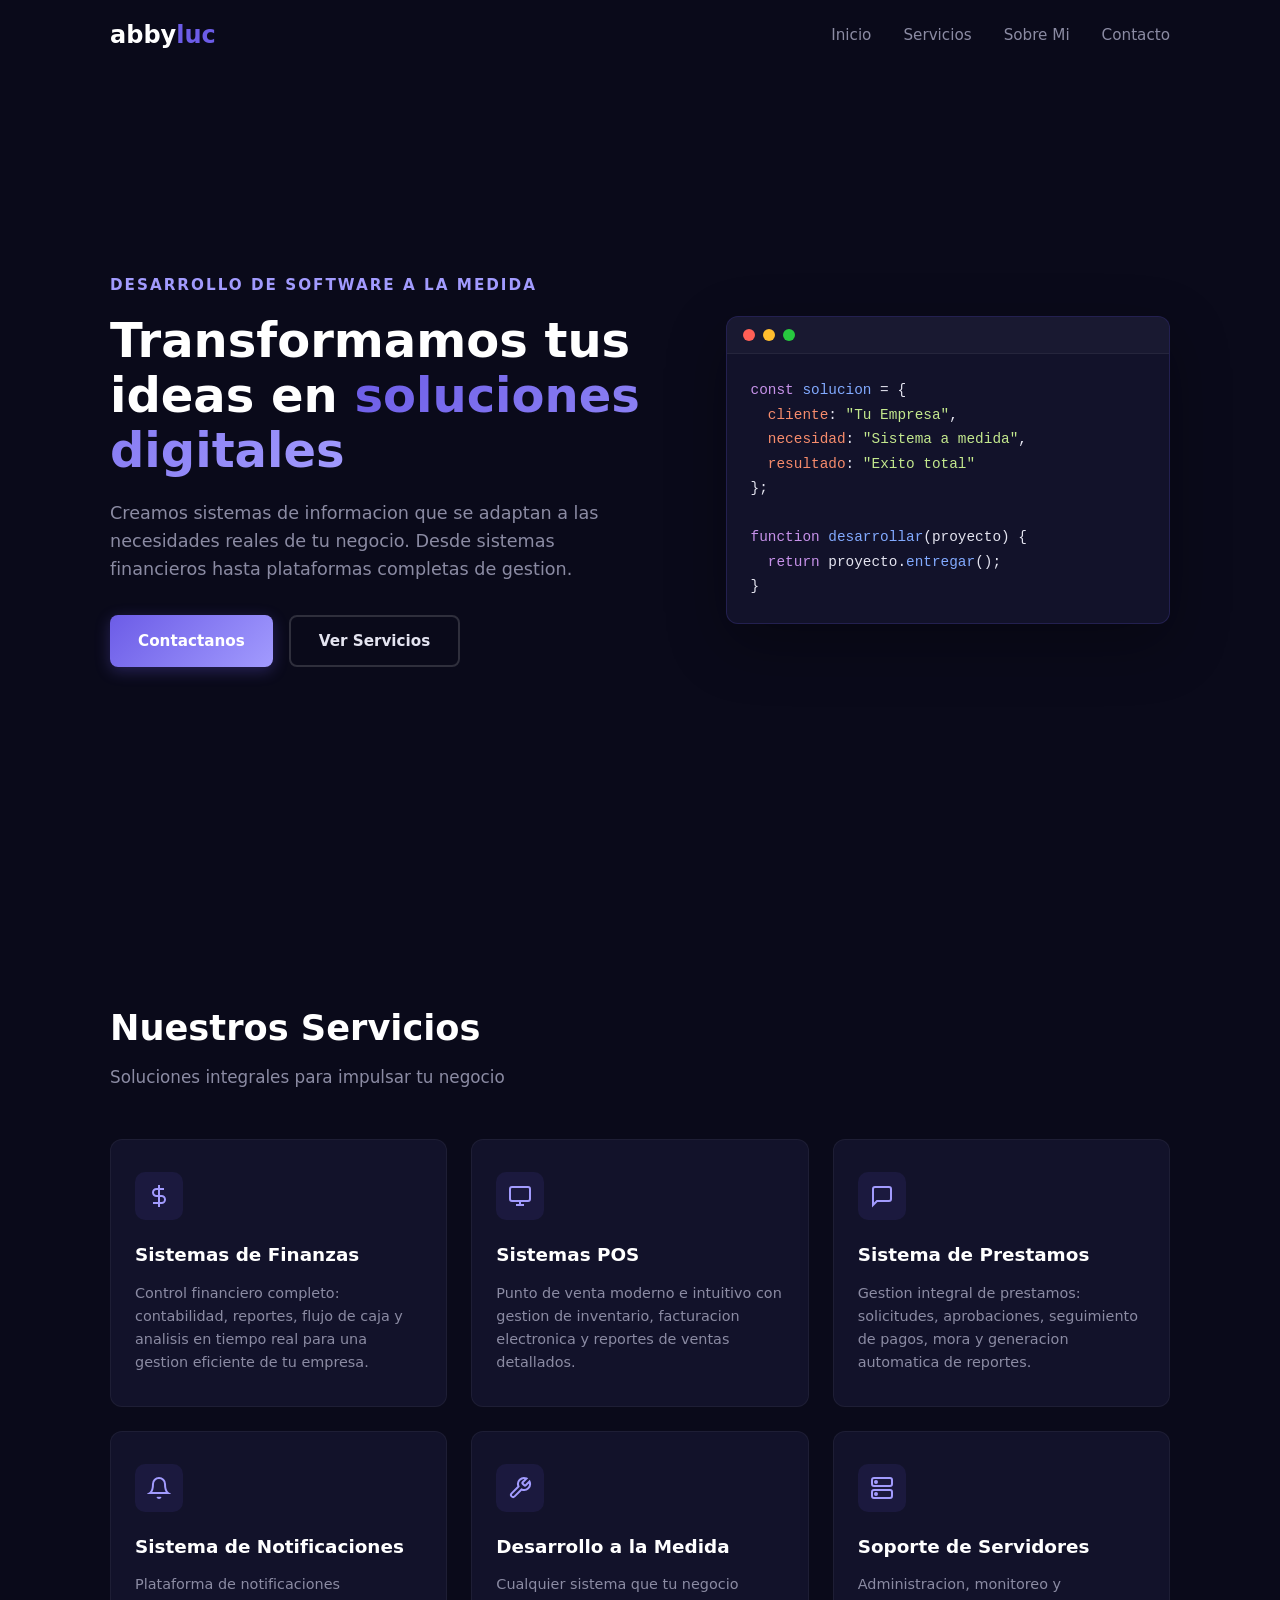
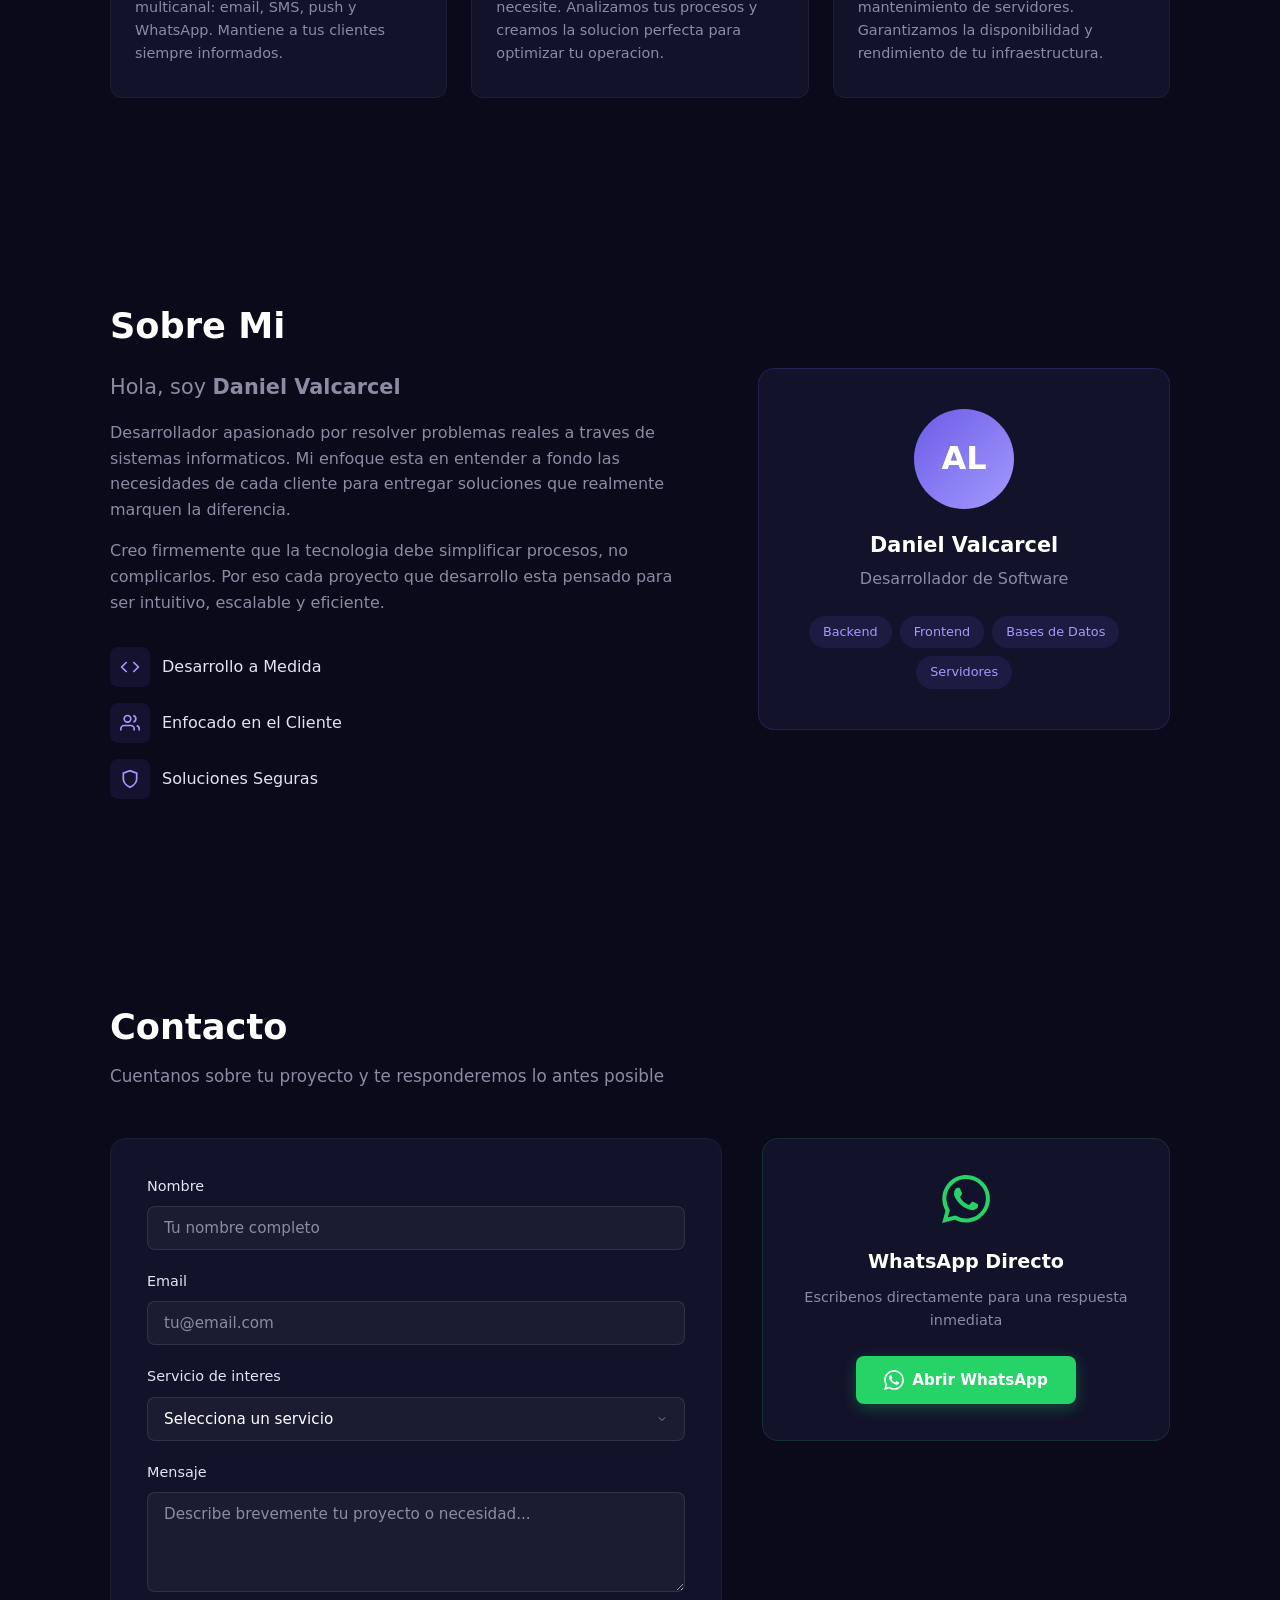
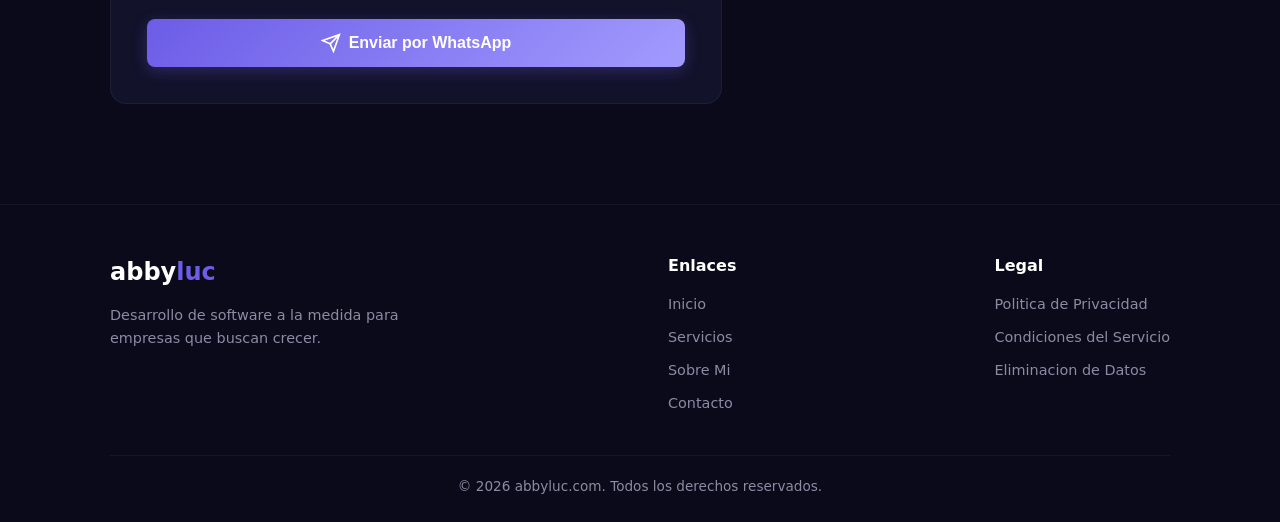
<file: index.html>
<!DOCTYPE html>
<html lang="es">
<head>
    <meta charset="UTF-8">
    <meta name="viewport" content="width=device-width, initial-scale=1.0">
    <title>abbyluc.com | Desarrollo de Software</title>
    <link rel="stylesheet" href="styles.css">
</head>
<body>
    <nav class="navbar" id="navbar">
        <div class="nav-container">
            <a href="#inicio" class="nav-logo">abby<span>luc</span></a>
            <button class="nav-toggle" id="navToggle" aria-label="Abrir menu">
                <span></span><span></span><span></span>
            </button>
            <ul class="nav-menu" id="navMenu">
                <li><a href="#inicio">Inicio</a></li>
                <li><a href="#servicios">Servicios</a></li>
                <li><a href="#sobre-mi">Sobre Mi</a></li>
                <li><a href="#contacto">Contacto</a></li>
            </ul>
        </div>
    </nav>

    <header class="hero" id="inicio">
        <div class="hero-content">
            <p class="hero-subtitle">Desarrollo de Software a la Medida</p>
            <h1>Transformamos tus ideas en <span class="highlight">soluciones digitales</span></h1>
            <p class="hero-text">Creamos sistemas de informacion que se adaptan a las necesidades reales de tu negocio. Desde sistemas financieros hasta plataformas completas de gestion.</p>
            <div class="hero-buttons">
                <a href="#contacto" class="btn btn-primary">Contactanos</a>
                <a href="#servicios" class="btn btn-outline">Ver Servicios</a>
            </div>
        </div>
        <div class="hero-visual">
            <div class="code-block">
                <div class="code-header">
                    <span class="dot red"></span>
                    <span class="dot yellow"></span>
                    <span class="dot green"></span>
                </div>
                <pre><code><span class="code-keyword">const</span> <span class="code-var">solucion</span> = {
  <span class="code-prop">cliente</span>: <span class="code-string">"Tu Empresa"</span>,
  <span class="code-prop">necesidad</span>: <span class="code-string">"Sistema a medida"</span>,
  <span class="code-prop">resultado</span>: <span class="code-string">"Exito total"</span>
};

<span class="code-keyword">function</span> <span class="code-func">desarrollar</span>(proyecto) {
  <span class="code-keyword">return</span> proyecto.<span class="code-func">entregar</span>();
}</code></pre>
            </div>
        </div>
    </header>

    <section class="servicios" id="servicios">
        <div class="container">
            <h2 class="section-title">Nuestros Servicios</h2>
            <p class="section-subtitle">Soluciones integrales para impulsar tu negocio</p>
            <div class="servicios-grid">
                <div class="servicio-card">
                    <div class="servicio-icon">
                        <svg viewBox="0 0 24 24" fill="none" stroke="currentColor" stroke-width="2"><path d="M12 1v22M17 5H9.5a3.5 3.5 0 0 0 0 7h5a3.5 3.5 0 0 1 0 7H6"/></svg>
                    </div>
                    <h3>Sistemas de Finanzas</h3>
                    <p>Control financiero completo: contabilidad, reportes, flujo de caja y analisis en tiempo real para una gestion eficiente de tu empresa.</p>
                </div>
                <div class="servicio-card">
                    <div class="servicio-icon">
                        <svg viewBox="0 0 24 24" fill="none" stroke="currentColor" stroke-width="2"><rect x="2" y="3" width="20" height="14" rx="2"/><path d="M8 21h8M12 17v4"/></svg>
                    </div>
                    <h3>Sistemas POS</h3>
                    <p>Punto de venta moderno e intuitivo con gestion de inventario, facturacion electronica y reportes de ventas detallados.</p>
                </div>
                <div class="servicio-card">
                    <div class="servicio-icon">
                        <svg viewBox="0 0 24 24" fill="none" stroke="currentColor" stroke-width="2"><path d="M21 15a2 2 0 0 1-2 2H7l-4 4V5a2 2 0 0 1 2-2h14a2 2 0 0 1 2 2z"/></svg>
                    </div>
                    <h3>Sistema de Prestamos</h3>
                    <p>Gestion integral de prestamos: solicitudes, aprobaciones, seguimiento de pagos, mora y generacion automatica de reportes.</p>
                </div>
                <div class="servicio-card">
                    <div class="servicio-icon">
                        <svg viewBox="0 0 24 24" fill="none" stroke="currentColor" stroke-width="2"><path d="M18 8A6 6 0 0 0 6 8c0 7-3 9-3 9h18s-3-2-3-9"/><path d="M13.73 21a2 2 0 0 1-3.46 0"/></svg>
                    </div>
                    <h3>Sistema de Notificaciones</h3>
                    <p>Plataforma de notificaciones multicanal: email, SMS, push y WhatsApp. Mantiene a tus clientes siempre informados.</p>
                </div>
                <div class="servicio-card">
                    <div class="servicio-icon">
                        <svg viewBox="0 0 24 24" fill="none" stroke="currentColor" stroke-width="2"><path d="M14.7 6.3a1 1 0 0 0 0 1.4l1.6 1.6a1 1 0 0 0 1.4 0l3.77-3.77a6 6 0 0 1-7.94 7.94l-6.91 6.91a2.12 2.12 0 0 1-3-3l6.91-6.91a6 6 0 0 1 7.94-7.94l-3.76 3.76z"/></svg>
                    </div>
                    <h3>Desarrollo a la Medida</h3>
                    <p>Cualquier sistema que tu negocio necesite. Analizamos tus procesos y creamos la solucion perfecta para optimizar tu operacion.</p>
                </div>
                <div class="servicio-card">
                    <div class="servicio-icon">
                        <svg viewBox="0 0 24 24" fill="none" stroke="currentColor" stroke-width="2"><rect x="2" y="2" width="20" height="8" rx="2"/><rect x="2" y="14" width="20" height="8" rx="2"/><circle cx="6" cy="6" r="1"/><circle cx="6" cy="18" r="1"/></svg>
                    </div>
                    <h3>Soporte de Servidores</h3>
                    <p>Administracion, monitoreo y mantenimiento de servidores. Garantizamos la disponibilidad y rendimiento de tu infraestructura.</p>
                </div>
            </div>
        </div>
    </section>

    <section class="sobre-mi" id="sobre-mi">
        <div class="container">
            <div class="sobre-mi-content">
                <div class="sobre-mi-text">
                    <h2 class="section-title">Sobre Mi</h2>
                    <p class="sobre-mi-intro">Hola, soy <strong>Daniel Valcarcel</strong></p>
                    <p>Desarrollador apasionado por resolver problemas reales a traves de sistemas informaticos. Mi enfoque esta en entender a fondo las necesidades de cada cliente para entregar soluciones que realmente marquen la diferencia.</p>
                    <p>Creo firmemente que la tecnologia debe simplificar procesos, no complicarlos. Por eso cada proyecto que desarrollo esta pensado para ser intuitivo, escalable y eficiente.</p>
                    <div class="stats">
                        <div class="stat">
                            <span class="stat-icon">
                                <svg viewBox="0 0 24 24" fill="none" stroke="currentColor" stroke-width="2"><polyline points="16 18 22 12 16 6"/><polyline points="8 6 2 12 8 18"/></svg>
                            </span>
                            <span class="stat-label">Desarrollo a Medida</span>
                        </div>
                        <div class="stat">
                            <span class="stat-icon">
                                <svg viewBox="0 0 24 24" fill="none" stroke="currentColor" stroke-width="2"><path d="M17 21v-2a4 4 0 0 0-4-4H5a4 4 0 0 0-4 4v2"/><circle cx="9" cy="7" r="4"/><path d="M23 21v-2a4 4 0 0 0-3-3.87"/><path d="M16 3.13a4 4 0 0 1 0 7.75"/></svg>
                            </span>
                            <span class="stat-label">Enfocado en el Cliente</span>
                        </div>
                        <div class="stat">
                            <span class="stat-icon">
                                <svg viewBox="0 0 24 24" fill="none" stroke="currentColor" stroke-width="2"><path d="M12 22s8-4 8-10V5l-8-3-8 3v7c0 6 8 10 8 10z"/></svg>
                            </span>
                            <span class="stat-label">Soluciones Seguras</span>
                        </div>
                    </div>
                </div>
                <div class="sobre-mi-visual">
                    <div class="profile-card">
                        <div class="profile-avatar">AL</div>
                        <h3>Daniel Valcarcel</h3>
                        <p>Desarrollador de Software</p>
                        <div class="profile-tags">
                            <span>Backend</span>
                            <span>Frontend</span>
                            <span>Bases de Datos</span>
                            <span>Servidores</span>
                        </div>
                    </div>
                </div>
            </div>
        </div>
    </section>

    <section class="contacto" id="contacto">
        <div class="container">
            <h2 class="section-title">Contacto</h2>
            <p class="section-subtitle">Cuentanos sobre tu proyecto y te responderemos lo antes posible</p>
            <div class="contacto-wrapper">
                <form class="contacto-form" id="contactForm">
                    <div class="form-group">
                        <label for="nombre">Nombre</label>
                        <input type="text" id="nombre" name="nombre" placeholder="Tu nombre completo" required>
                    </div>
                    <div class="form-group">
                        <label for="email">Email</label>
                        <input type="email" id="email" name="email" placeholder="tu@email.com" required>
                    </div>
                    <div class="form-group">
                        <label for="servicio">Servicio de interes</label>
                        <select id="servicio" name="servicio" required>
                            <option value="" disabled selected>Selecciona un servicio</option>
                            <option value="finanzas">Sistema de Finanzas</option>
                            <option value="pos">Sistema POS</option>
                            <option value="prestamos">Sistema de Prestamos</option>
                            <option value="notificaciones">Sistema de Notificaciones</option>
                            <option value="medida">Desarrollo a la Medida</option>
                            <option value="servidores">Soporte de Servidores</option>
                        </select>
                    </div>
                    <div class="form-group">
                        <label for="mensaje">Mensaje</label>
                        <textarea id="mensaje" name="mensaje" rows="4" placeholder="Describe brevemente tu proyecto o necesidad..." required></textarea>
                    </div>
                    <button type="submit" class="btn btn-primary btn-full">
                        <svg viewBox="0 0 24 24" fill="none" stroke="currentColor" stroke-width="2" width="20" height="20"><path d="M22 2L11 13"/><path d="M22 2l-7 20-4-9-9-4 20-7z"/></svg>
                        Enviar por WhatsApp
                    </button>
                </form>
                <div class="contacto-info">
                    <div class="info-card">
                        <div class="info-icon">
                            <svg viewBox="0 0 24 24" fill="currentColor" width="32" height="32">
                                <path d="M17.472 14.382c-.297-.149-1.758-.867-2.03-.967-.273-.099-.471-.148-.67.15-.197.297-.767.966-.94 1.164-.173.199-.347.223-.644.075-.297-.15-1.255-.463-2.39-1.475-.883-.788-1.48-1.761-1.653-2.059-.173-.297-.018-.458.13-.606.134-.133.298-.347.446-.52.149-.174.198-.298.298-.497.099-.198.05-.371-.025-.52-.075-.149-.669-1.612-.916-2.207-.242-.579-.487-.5-.669-.51-.173-.008-.371-.01-.57-.01-.198 0-.52.074-.792.372-.272.297-1.04 1.016-1.04 2.479 0 1.462 1.065 2.875 1.213 3.074.149.198 2.096 3.2 5.077 4.487.709.306 1.262.489 1.694.625.712.227 1.36.195 1.871.118.571-.085 1.758-.719 2.006-1.413.248-.694.248-1.289.173-1.413-.074-.124-.272-.198-.57-.347m-5.421 7.403h-.004a9.87 9.87 0 01-5.031-1.378l-.361-.214-3.741.982.998-3.648-.235-.374a9.86 9.86 0 01-1.51-5.26c.001-5.45 4.436-9.884 9.888-9.884 2.64 0 5.122 1.03 6.988 2.898a9.825 9.825 0 012.893 6.994c-.003 5.45-4.437 9.884-9.885 9.884m8.413-18.297A11.815 11.815 0 0012.05 0C5.495 0 .16 5.335.157 11.892c0 2.096.547 4.142 1.588 5.945L.057 24l6.305-1.654a11.882 11.882 0 005.683 1.448h.005c6.554 0 11.89-5.335 11.893-11.893a11.821 11.821 0 00-3.48-8.413z"/>
                            </svg>
                        </div>
                        <h3>WhatsApp Directo</h3>
                        <p>Escribenos directamente para una respuesta inmediata</p>
                        <a href="https://wa.me/573024392660?text=Hola%20Daniel%2C%20estoy%20interesado%20en%20sus%20servicios%20de%20desarrollo%20de%20software." class="btn btn-whatsapp" target="_blank" rel="noopener">
                            <svg viewBox="0 0 24 24" fill="currentColor" width="20" height="20">
                                <path d="M17.472 14.382c-.297-.149-1.758-.867-2.03-.967-.273-.099-.471-.148-.67.15-.197.297-.767.966-.94 1.164-.173.199-.347.223-.644.075-.297-.15-1.255-.463-2.39-1.475-.883-.788-1.48-1.761-1.653-2.059-.173-.297-.018-.458.13-.606.134-.133.298-.347.446-.52.149-.174.198-.298.298-.497.099-.198.05-.371-.025-.52-.075-.149-.669-1.612-.916-2.207-.242-.579-.487-.5-.669-.51-.173-.008-.371-.01-.57-.01-.198 0-.52.074-.792.372-.272.297-1.04 1.016-1.04 2.479 0 1.462 1.065 2.875 1.213 3.074.149.198 2.096 3.2 5.077 4.487.709.306 1.262.489 1.694.625.712.227 1.36.195 1.871.118.571-.085 1.758-.719 2.006-1.413.248-.694.248-1.289.173-1.413-.074-.124-.272-.198-.57-.347m-5.421 7.403h-.004a9.87 9.87 0 01-5.031-1.378l-.361-.214-3.741.982.998-3.648-.235-.374a9.86 9.86 0 01-1.51-5.26c.001-5.45 4.436-9.884 9.888-9.884 2.64 0 5.122 1.03 6.988 2.898a9.825 9.825 0 012.893 6.994c-.003 5.45-4.437 9.884-9.885 9.884m8.413-18.297A11.815 11.815 0 0012.05 0C5.495 0 .16 5.335.157 11.892c0 2.096.547 4.142 1.588 5.945L.057 24l6.305-1.654a11.882 11.882 0 005.683 1.448h.005c6.554 0 11.89-5.335 11.893-11.893a11.821 11.821 0 00-3.48-8.413z"/>
                            </svg>
                            Abrir WhatsApp
                        </a>
                    </div>
                </div>
            </div>
        </div>
    </section>

    <footer class="footer">
        <div class="container">
            <div class="footer-content">
                <div class="footer-brand">
                    <a href="#inicio" class="nav-logo">abby<span>luc</span></a>
                    <p>Desarrollo de software a la medida para empresas que buscan crecer.</p>
                </div>
                <div class="footer-links">
                    <h4>Enlaces</h4>
                    <a href="#inicio">Inicio</a>
                    <a href="#servicios">Servicios</a>
                    <a href="#sobre-mi">Sobre Mi</a>
                    <a href="#contacto">Contacto</a>
                </div>
                <div class="footer-links">
                    <h4>Legal</h4>
                    <a href="privacidad.html">Politica de Privacidad</a>
                    <a href="condiciones.html">Condiciones del Servicio</a>
                    <a href="eliminacion.html">Eliminacion de Datos</a>
                </div>
            </div>
            <div class="footer-bottom">
                <p>&copy; 2026 abbyluc.com. Todos los derechos reservados.</p>
            </div>
        </div>
    </footer>

    <script src="script.js"></script>
</body>
</html>
</file>
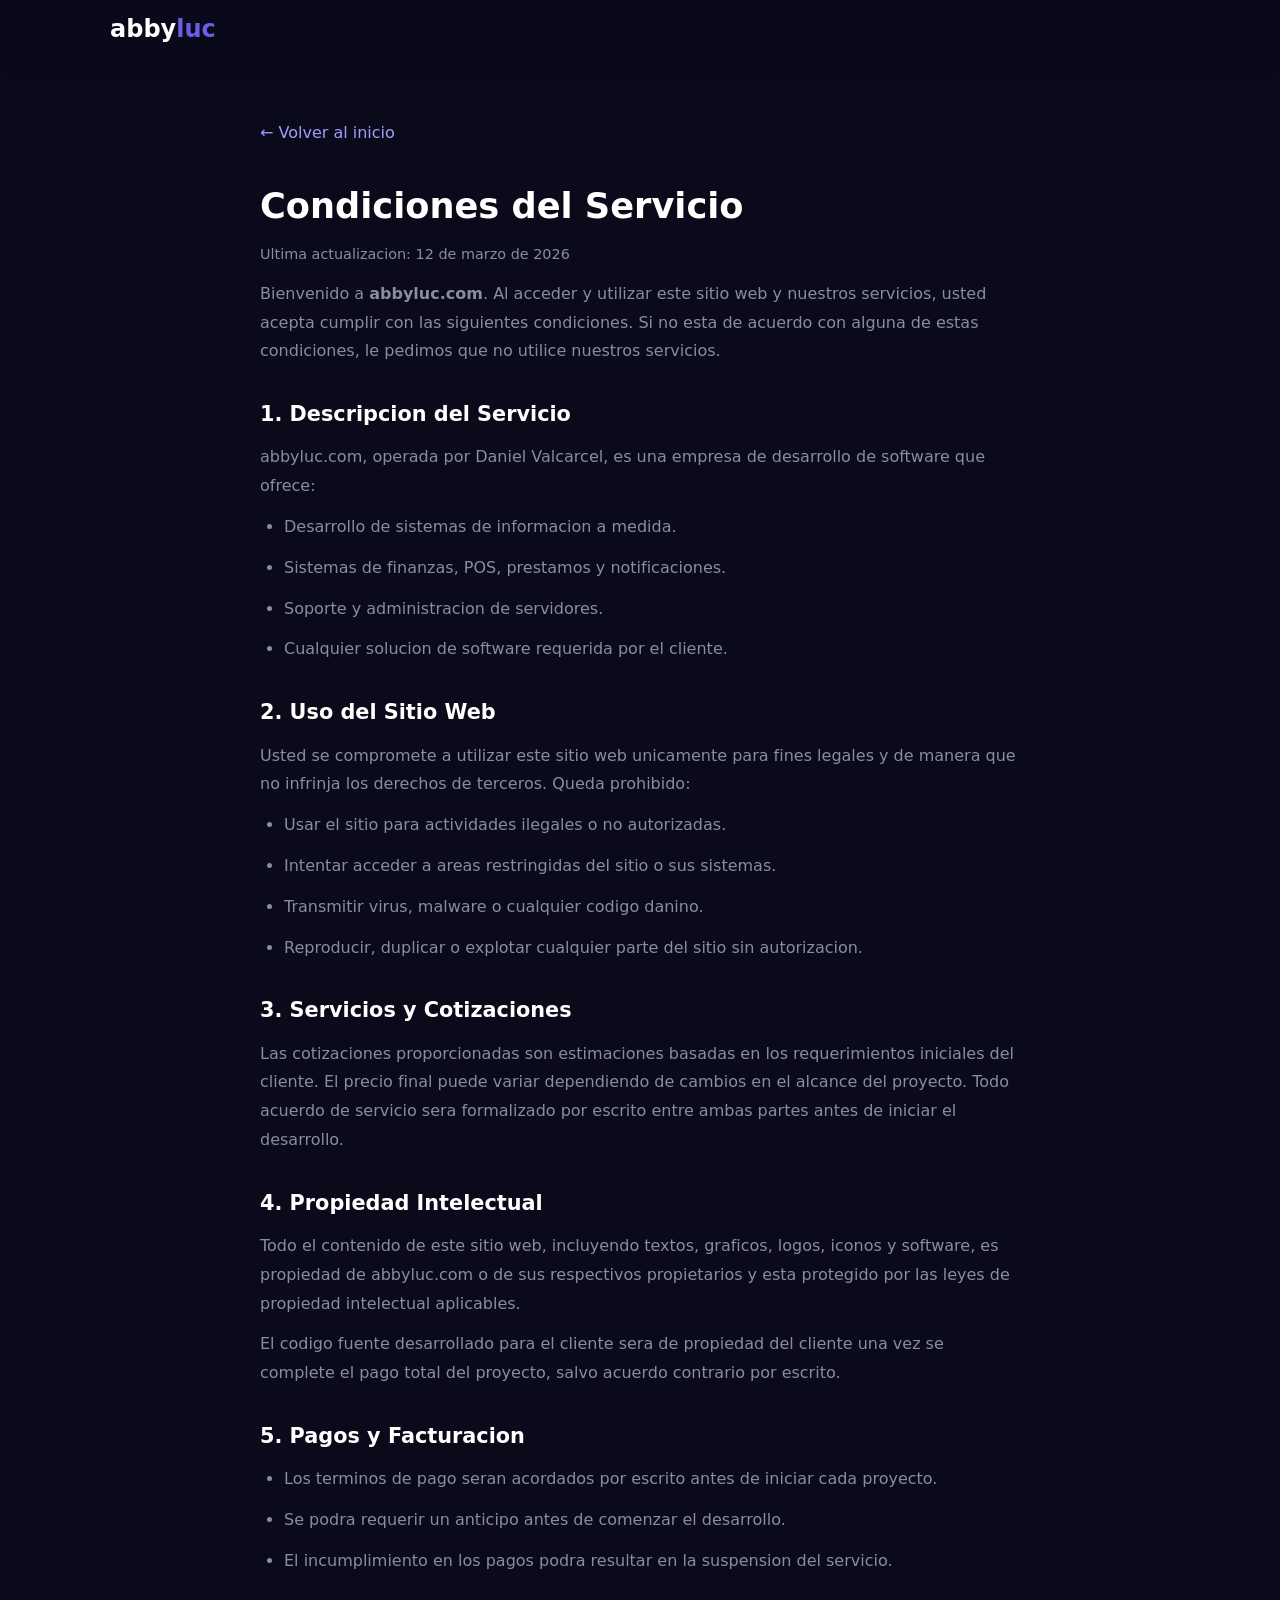
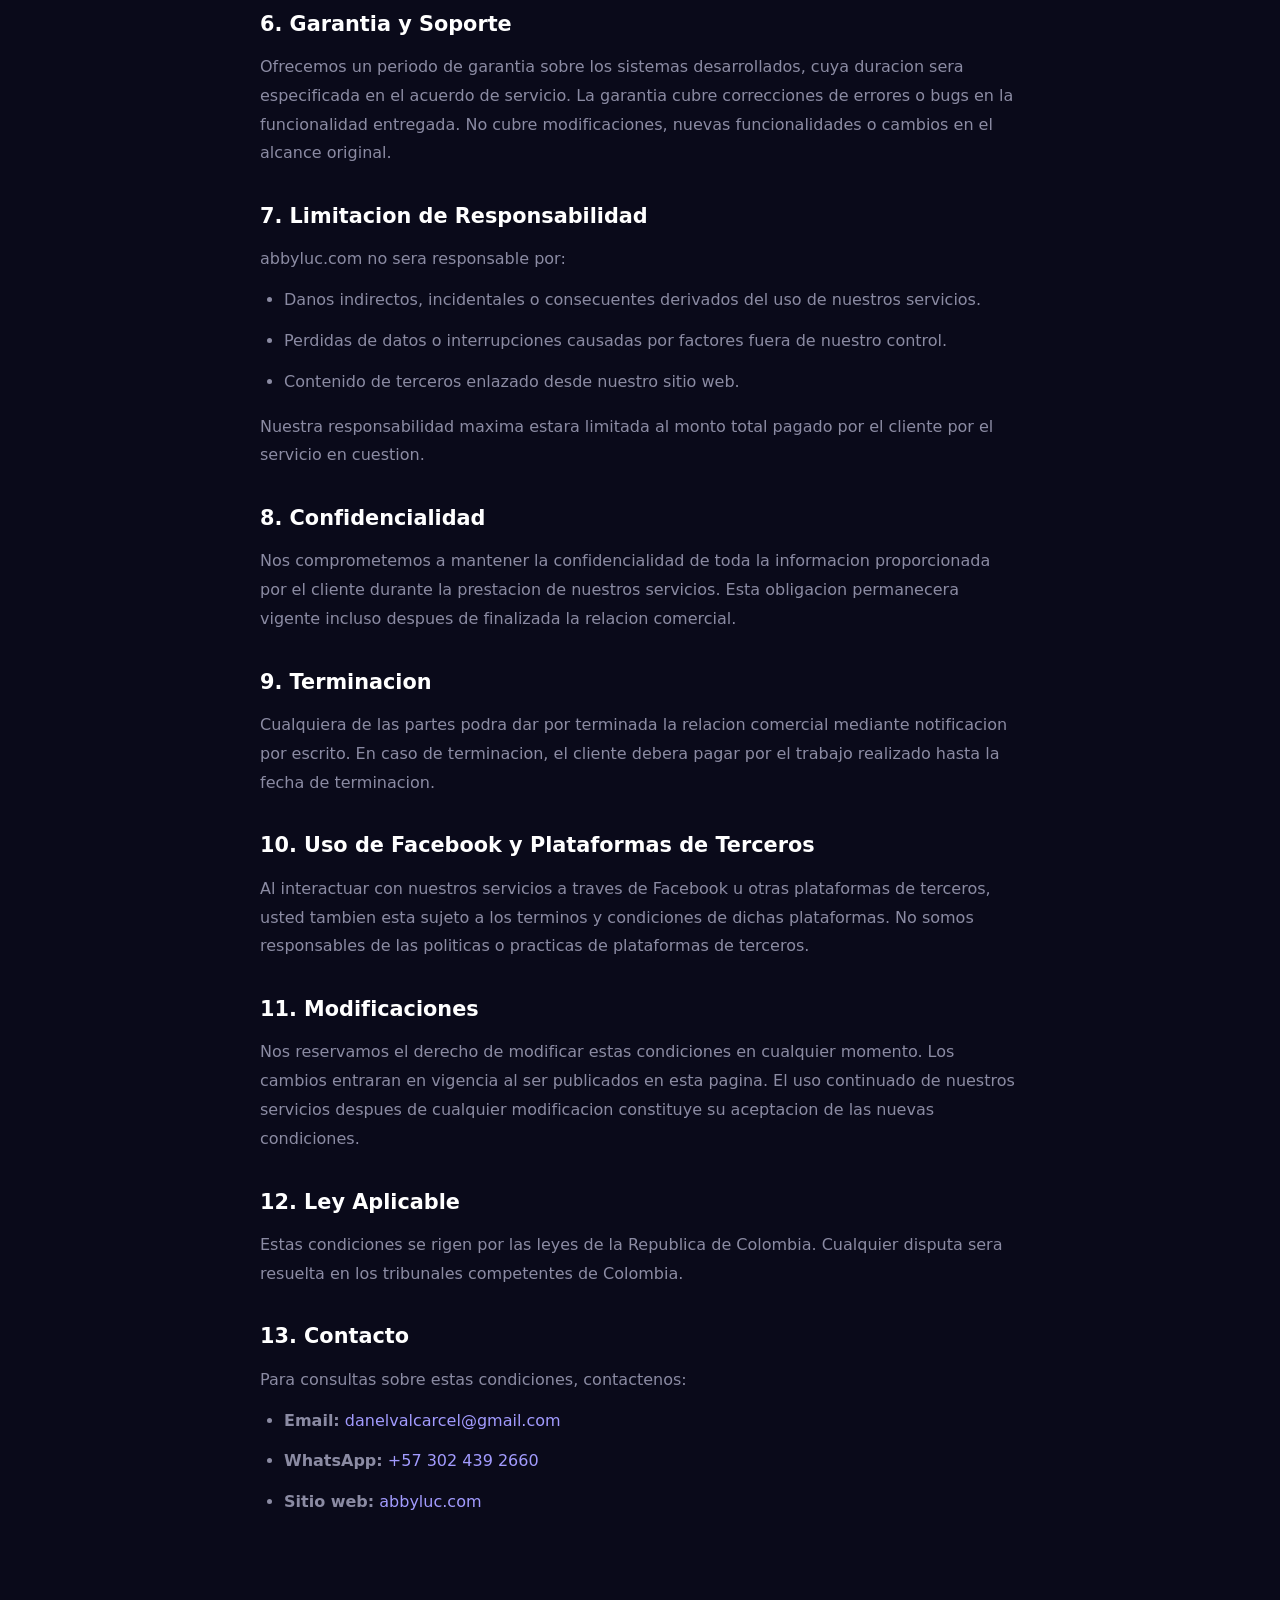
<file: condiciones.html>
<!DOCTYPE html>
<html lang="es">
<head>
    <meta charset="UTF-8">
    <meta name="viewport" content="width=device-width, initial-scale=1.0">
    <title>Condiciones del Servicio | abbyluc.com</title>
    <link rel="stylesheet" href="styles.css">
    <style>
        .legal-page { max-width: 800px; margin: 0 auto; padding: 120px 20px 80px; }
        .legal-page h1 { font-size: 2.2rem; color: var(--white); margin-bottom: 8px; }
        .legal-date { color: var(--gray); margin-bottom: 40px; font-size: 0.9rem; }
        .legal-page h2 { color: var(--white); font-size: 1.3rem; margin: 32px 0 12px; }
        .legal-page p, .legal-page li { color: var(--gray); line-height: 1.8; margin-bottom: 12px; }
        .legal-page ul { padding-left: 24px; margin-bottom: 16px; }
        .legal-page a { color: var(--primary-light); text-decoration: none; }
        .legal-page a:hover { text-decoration: underline; }
        .back-link { display: inline-flex; align-items: center; gap: 8px; color: var(--primary-light); text-decoration: none; font-weight: 500; margin-bottom: 32px; }
        .back-link:hover { text-decoration: underline; }
    </style>
</head>
<body>
    <nav class="navbar scrolled" id="navbar">
        <div class="nav-container">
            <a href="index.html" class="nav-logo">abby<span>luc</span></a>
        </div>
    </nav>

    <div class="legal-page">
        <a href="index.html" class="back-link">&larr; Volver al inicio</a>
        <h1>Condiciones del Servicio</h1>
        <p class="legal-date">Ultima actualizacion: 12 de marzo de 2026</p>

        <p>Bienvenido a <strong>abbyluc.com</strong>. Al acceder y utilizar este sitio web y nuestros servicios, usted acepta cumplir con las siguientes condiciones. Si no esta de acuerdo con alguna de estas condiciones, le pedimos que no utilice nuestros servicios.</p>

        <h2>1. Descripcion del Servicio</h2>
        <p>abbyluc.com, operada por Daniel Valcarcel, es una empresa de desarrollo de software que ofrece:</p>
        <ul>
            <li>Desarrollo de sistemas de informacion a medida.</li>
            <li>Sistemas de finanzas, POS, prestamos y notificaciones.</li>
            <li>Soporte y administracion de servidores.</li>
            <li>Cualquier solucion de software requerida por el cliente.</li>
        </ul>

        <h2>2. Uso del Sitio Web</h2>
        <p>Usted se compromete a utilizar este sitio web unicamente para fines legales y de manera que no infrinja los derechos de terceros. Queda prohibido:</p>
        <ul>
            <li>Usar el sitio para actividades ilegales o no autorizadas.</li>
            <li>Intentar acceder a areas restringidas del sitio o sus sistemas.</li>
            <li>Transmitir virus, malware o cualquier codigo danino.</li>
            <li>Reproducir, duplicar o explotar cualquier parte del sitio sin autorizacion.</li>
        </ul>

        <h2>3. Servicios y Cotizaciones</h2>
        <p>Las cotizaciones proporcionadas son estimaciones basadas en los requerimientos iniciales del cliente. El precio final puede variar dependiendo de cambios en el alcance del proyecto. Todo acuerdo de servicio sera formalizado por escrito entre ambas partes antes de iniciar el desarrollo.</p>

        <h2>4. Propiedad Intelectual</h2>
        <p>Todo el contenido de este sitio web, incluyendo textos, graficos, logos, iconos y software, es propiedad de abbyluc.com o de sus respectivos propietarios y esta protegido por las leyes de propiedad intelectual aplicables.</p>
        <p>El codigo fuente desarrollado para el cliente sera de propiedad del cliente una vez se complete el pago total del proyecto, salvo acuerdo contrario por escrito.</p>

        <h2>5. Pagos y Facturacion</h2>
        <ul>
            <li>Los terminos de pago seran acordados por escrito antes de iniciar cada proyecto.</li>
            <li>Se podra requerir un anticipo antes de comenzar el desarrollo.</li>
            <li>El incumplimiento en los pagos podra resultar en la suspension del servicio.</li>
        </ul>

        <h2>6. Garantia y Soporte</h2>
        <p>Ofrecemos un periodo de garantia sobre los sistemas desarrollados, cuya duracion sera especificada en el acuerdo de servicio. La garantia cubre correcciones de errores o bugs en la funcionalidad entregada. No cubre modificaciones, nuevas funcionalidades o cambios en el alcance original.</p>

        <h2>7. Limitacion de Responsabilidad</h2>
        <p>abbyluc.com no sera responsable por:</p>
        <ul>
            <li>Danos indirectos, incidentales o consecuentes derivados del uso de nuestros servicios.</li>
            <li>Perdidas de datos o interrupciones causadas por factores fuera de nuestro control.</li>
            <li>Contenido de terceros enlazado desde nuestro sitio web.</li>
        </ul>
        <p>Nuestra responsabilidad maxima estara limitada al monto total pagado por el cliente por el servicio en cuestion.</p>

        <h2>8. Confidencialidad</h2>
        <p>Nos comprometemos a mantener la confidencialidad de toda la informacion proporcionada por el cliente durante la prestacion de nuestros servicios. Esta obligacion permanecera vigente incluso despues de finalizada la relacion comercial.</p>

        <h2>9. Terminacion</h2>
        <p>Cualquiera de las partes podra dar por terminada la relacion comercial mediante notificacion por escrito. En caso de terminacion, el cliente debera pagar por el trabajo realizado hasta la fecha de terminacion.</p>

        <h2>10. Uso de Facebook y Plataformas de Terceros</h2>
        <p>Al interactuar con nuestros servicios a traves de Facebook u otras plataformas de terceros, usted tambien esta sujeto a los terminos y condiciones de dichas plataformas. No somos responsables de las politicas o practicas de plataformas de terceros.</p>

        <h2>11. Modificaciones</h2>
        <p>Nos reservamos el derecho de modificar estas condiciones en cualquier momento. Los cambios entraran en vigencia al ser publicados en esta pagina. El uso continuado de nuestros servicios despues de cualquier modificacion constituye su aceptacion de las nuevas condiciones.</p>

        <h2>12. Ley Aplicable</h2>
        <p>Estas condiciones se rigen por las leyes de la Republica de Colombia. Cualquier disputa sera resuelta en los tribunales competentes de Colombia.</p>

        <h2>13. Contacto</h2>
        <p>Para consultas sobre estas condiciones, contactenos:</p>
        <ul>
            <li><strong>Email:</strong> <a href="mailto:danelvalcarcel@gmail.com">danelvalcarcel@gmail.com</a></li>
            <li><strong>WhatsApp:</strong> <a href="https://wa.me/573024392660" target="_blank" rel="noopener">+57 302 439 2660</a></li>
            <li><strong>Sitio web:</strong> <a href="https://abbyluc.com">abbyluc.com</a></li>
        </ul>
    </div>
</body>
</html>
</file>
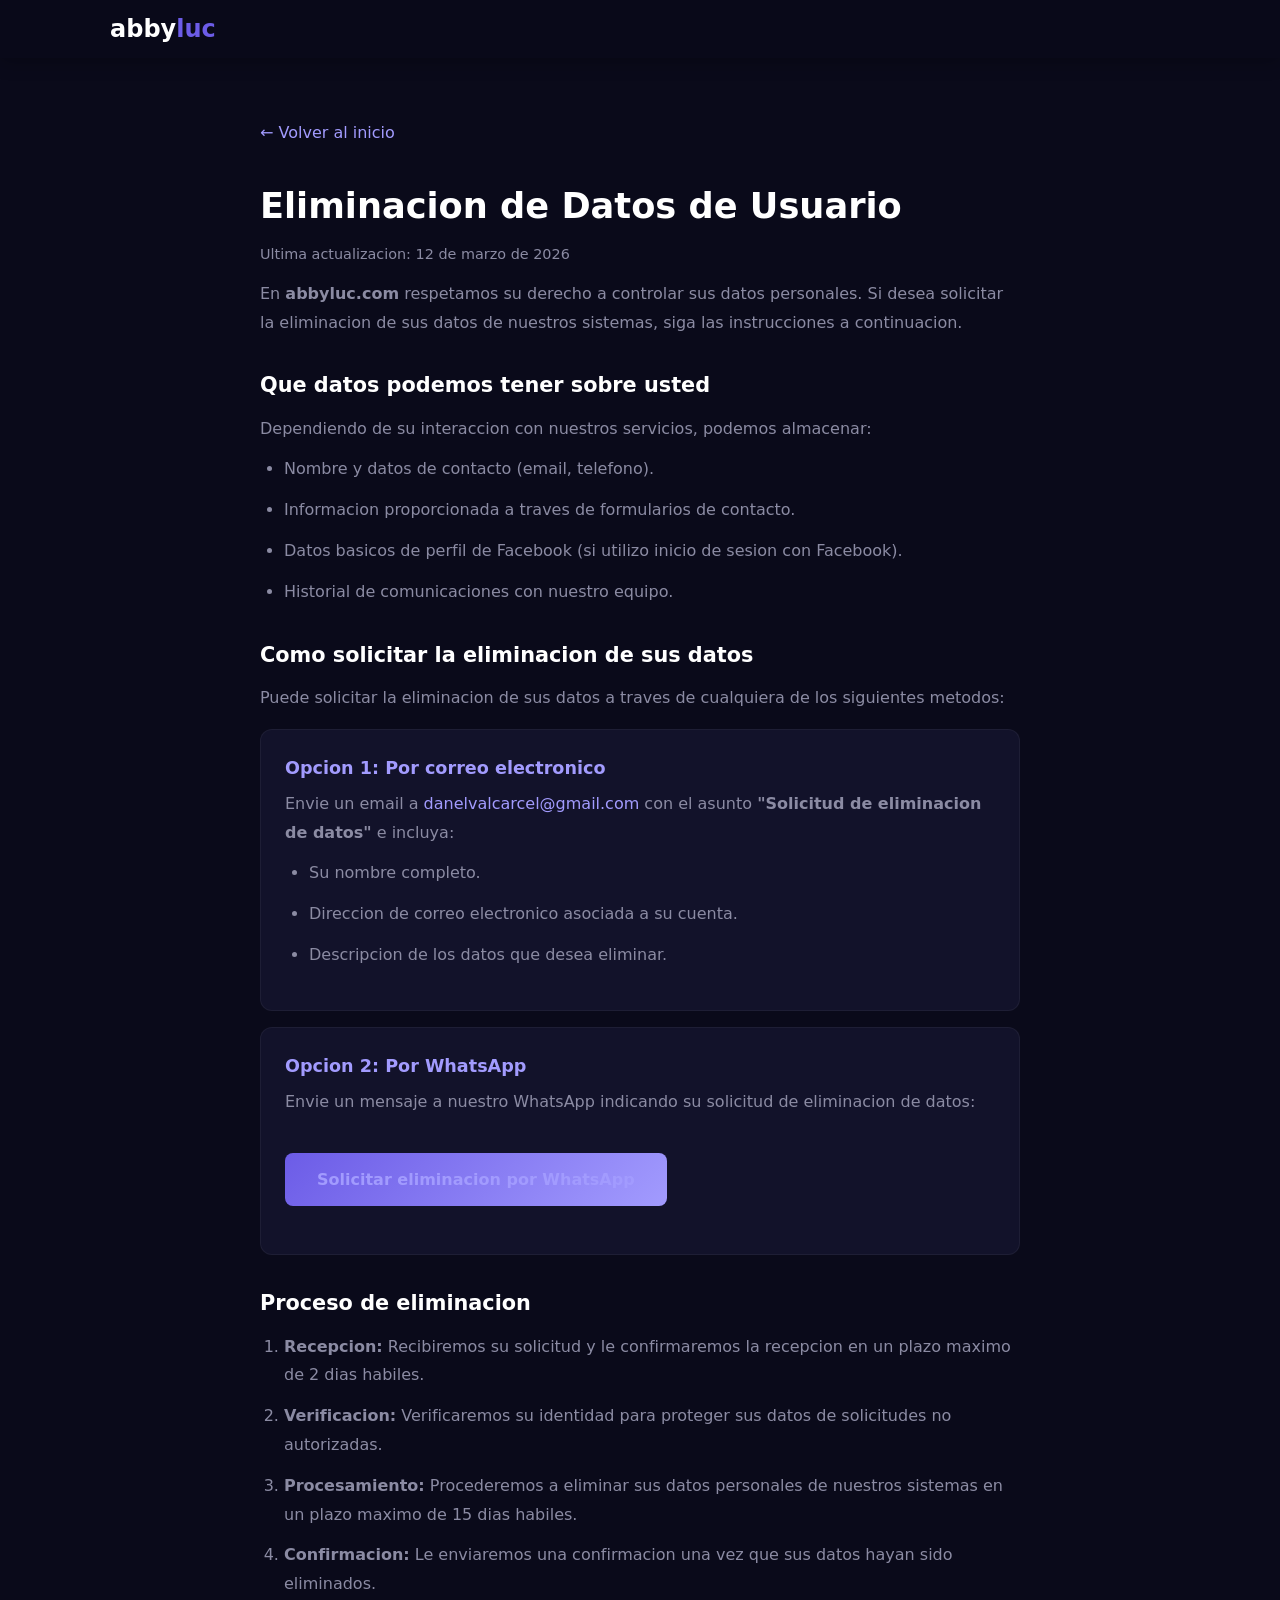
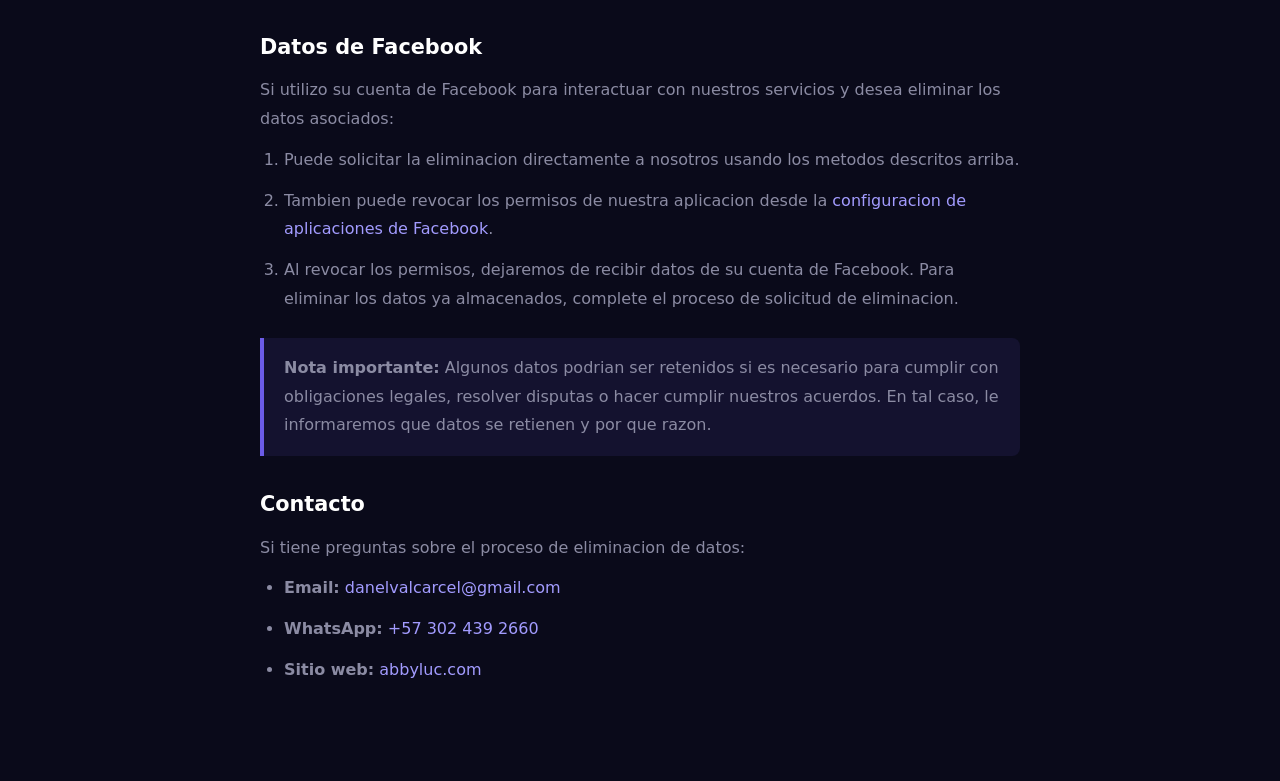
<file: eliminacion-datos.html>
<!DOCTYPE html>
<html lang="es">
<head>
    <meta charset="UTF-8">
    <meta name="viewport" content="width=device-width, initial-scale=1.0">
    <title>Eliminacion de Datos | abbyluc.com</title>
    <link rel="stylesheet" href="styles.css">
    <style>
        .legal-page { max-width: 800px; margin: 0 auto; padding: 120px 20px 80px; }
        .legal-page h1 { font-size: 2.2rem; color: var(--white); margin-bottom: 8px; }
        .legal-date { color: var(--gray); margin-bottom: 40px; font-size: 0.9rem; }
        .legal-page h2 { color: var(--white); font-size: 1.3rem; margin: 32px 0 12px; }
        .legal-page h3 { color: var(--light); font-size: 1.1rem; margin: 24px 0 8px; }
        .legal-page p, .legal-page li { color: var(--gray); line-height: 1.8; margin-bottom: 12px; }
        .legal-page ul, .legal-page ol { padding-left: 24px; margin-bottom: 16px; }
        .legal-page a { color: var(--primary-light); text-decoration: none; }
        .legal-page a:hover { text-decoration: underline; }
        .back-link { display: inline-flex; align-items: center; gap: 8px; color: var(--primary-light); text-decoration: none; font-weight: 500; margin-bottom: 32px; }
        .back-link:hover { text-decoration: underline; }
        .step-card { background: var(--dark-light); border: 1px solid rgba(255,255,255,0.05); border-radius: 12px; padding: 24px; margin: 16px 0; }
        .step-card h3 { margin-top: 0; color: var(--primary-light); }
        .highlight-box { background: rgba(108, 92, 231, 0.1); border-left: 4px solid var(--primary); border-radius: 0 8px 8px 0; padding: 16px 20px; margin: 24px 0; }
        .highlight-box p { margin-bottom: 0; }
        .btn-request { display: inline-flex; align-items: center; gap: 8px; padding: 14px 32px; background: linear-gradient(135deg, #6c5ce7, #a29bfe); color: #fff; border-radius: 8px; font-size: 1rem; font-weight: 600; text-decoration: none; margin: 24px 0; transition: transform 0.2s, box-shadow 0.2s; }
        .btn-request:hover { transform: translateY(-2px); box-shadow: 0 6px 25px rgba(108, 92, 231, 0.5); text-decoration: none; }
    </style>
</head>
<body>
    <nav class="navbar scrolled" id="navbar">
        <div class="nav-container">
            <a href="index.html" class="nav-logo">abby<span>luc</span></a>
        </div>
    </nav>

    <div class="legal-page">
        <a href="index.html" class="back-link">&larr; Volver al inicio</a>
        <h1>Eliminacion de Datos de Usuario</h1>
        <p class="legal-date">Ultima actualizacion: 12 de marzo de 2026</p>

        <p>En <strong>abbyluc.com</strong> respetamos su derecho a controlar sus datos personales. Si desea solicitar la eliminacion de sus datos de nuestros sistemas, siga las instrucciones a continuacion.</p>

        <h2>Que datos podemos tener sobre usted</h2>
        <p>Dependiendo de su interaccion con nuestros servicios, podemos almacenar:</p>
        <ul>
            <li>Nombre y datos de contacto (email, telefono).</li>
            <li>Informacion proporcionada a traves de formularios de contacto.</li>
            <li>Datos basicos de perfil de Facebook (si utilizo inicio de sesion con Facebook).</li>
            <li>Historial de comunicaciones con nuestro equipo.</li>
        </ul>

        <h2>Como solicitar la eliminacion de sus datos</h2>
        <p>Puede solicitar la eliminacion de sus datos a traves de cualquiera de los siguientes metodos:</p>

        <div class="step-card">
            <h3>Opcion 1: Por correo electronico</h3>
            <p>Envie un email a <a href="mailto:danelvalcarcel@gmail.com">danelvalcarcel@gmail.com</a> con el asunto <strong>"Solicitud de eliminacion de datos"</strong> e incluya:</p>
            <ul>
                <li>Su nombre completo.</li>
                <li>Direccion de correo electronico asociada a su cuenta.</li>
                <li>Descripcion de los datos que desea eliminar.</li>
            </ul>
        </div>

        <div class="step-card">
            <h3>Opcion 2: Por WhatsApp</h3>
            <p>Envie un mensaje a nuestro WhatsApp indicando su solicitud de eliminacion de datos:</p>
            <a href="https://wa.me/573024392660?text=Hola%2C%20solicito%20la%20eliminacion%20de%20mis%20datos%20personales%20de%20abbyluc.com.%20Mi%20nombre%20es%3A%20%5Bsu%20nombre%5D%20y%20mi%20email%20registrado%20es%3A%20%5Bsu%20email%5D" class="btn-request" target="_blank" rel="noopener">
                Solicitar eliminacion por WhatsApp
            </a>
        </div>

        <h2>Proceso de eliminacion</h2>
        <ol>
            <li><strong>Recepcion:</strong> Recibiremos su solicitud y le confirmaremos la recepcion en un plazo maximo de 2 dias habiles.</li>
            <li><strong>Verificacion:</strong> Verificaremos su identidad para proteger sus datos de solicitudes no autorizadas.</li>
            <li><strong>Procesamiento:</strong> Procederemos a eliminar sus datos personales de nuestros sistemas en un plazo maximo de 15 dias habiles.</li>
            <li><strong>Confirmacion:</strong> Le enviaremos una confirmacion una vez que sus datos hayan sido eliminados.</li>
        </ol>

        <h2>Datos de Facebook</h2>
        <p>Si utilizo su cuenta de Facebook para interactuar con nuestros servicios y desea eliminar los datos asociados:</p>
        <ol>
            <li>Puede solicitar la eliminacion directamente a nosotros usando los metodos descritos arriba.</li>
            <li>Tambien puede revocar los permisos de nuestra aplicacion desde la <a href="https://www.facebook.com/settings/?tab=applications" target="_blank" rel="noopener">configuracion de aplicaciones de Facebook</a>.</li>
            <li>Al revocar los permisos, dejaremos de recibir datos de su cuenta de Facebook. Para eliminar los datos ya almacenados, complete el proceso de solicitud de eliminacion.</li>
        </ol>

        <div class="highlight-box">
            <p><strong>Nota importante:</strong> Algunos datos podrian ser retenidos si es necesario para cumplir con obligaciones legales, resolver disputas o hacer cumplir nuestros acuerdos. En tal caso, le informaremos que datos se retienen y por que razon.</p>
        </div>

        <h2>Contacto</h2>
        <p>Si tiene preguntas sobre el proceso de eliminacion de datos:</p>
        <ul>
            <li><strong>Email:</strong> <a href="mailto:danelvalcarcel@gmail.com">danelvalcarcel@gmail.com</a></li>
            <li><strong>WhatsApp:</strong> <a href="https://wa.me/573024392660" target="_blank" rel="noopener">+57 302 439 2660</a></li>
            <li><strong>Sitio web:</strong> <a href="https://abbyluc.com">abbyluc.com</a></li>
        </ul>
    </div>
</body>
</html>
</file>
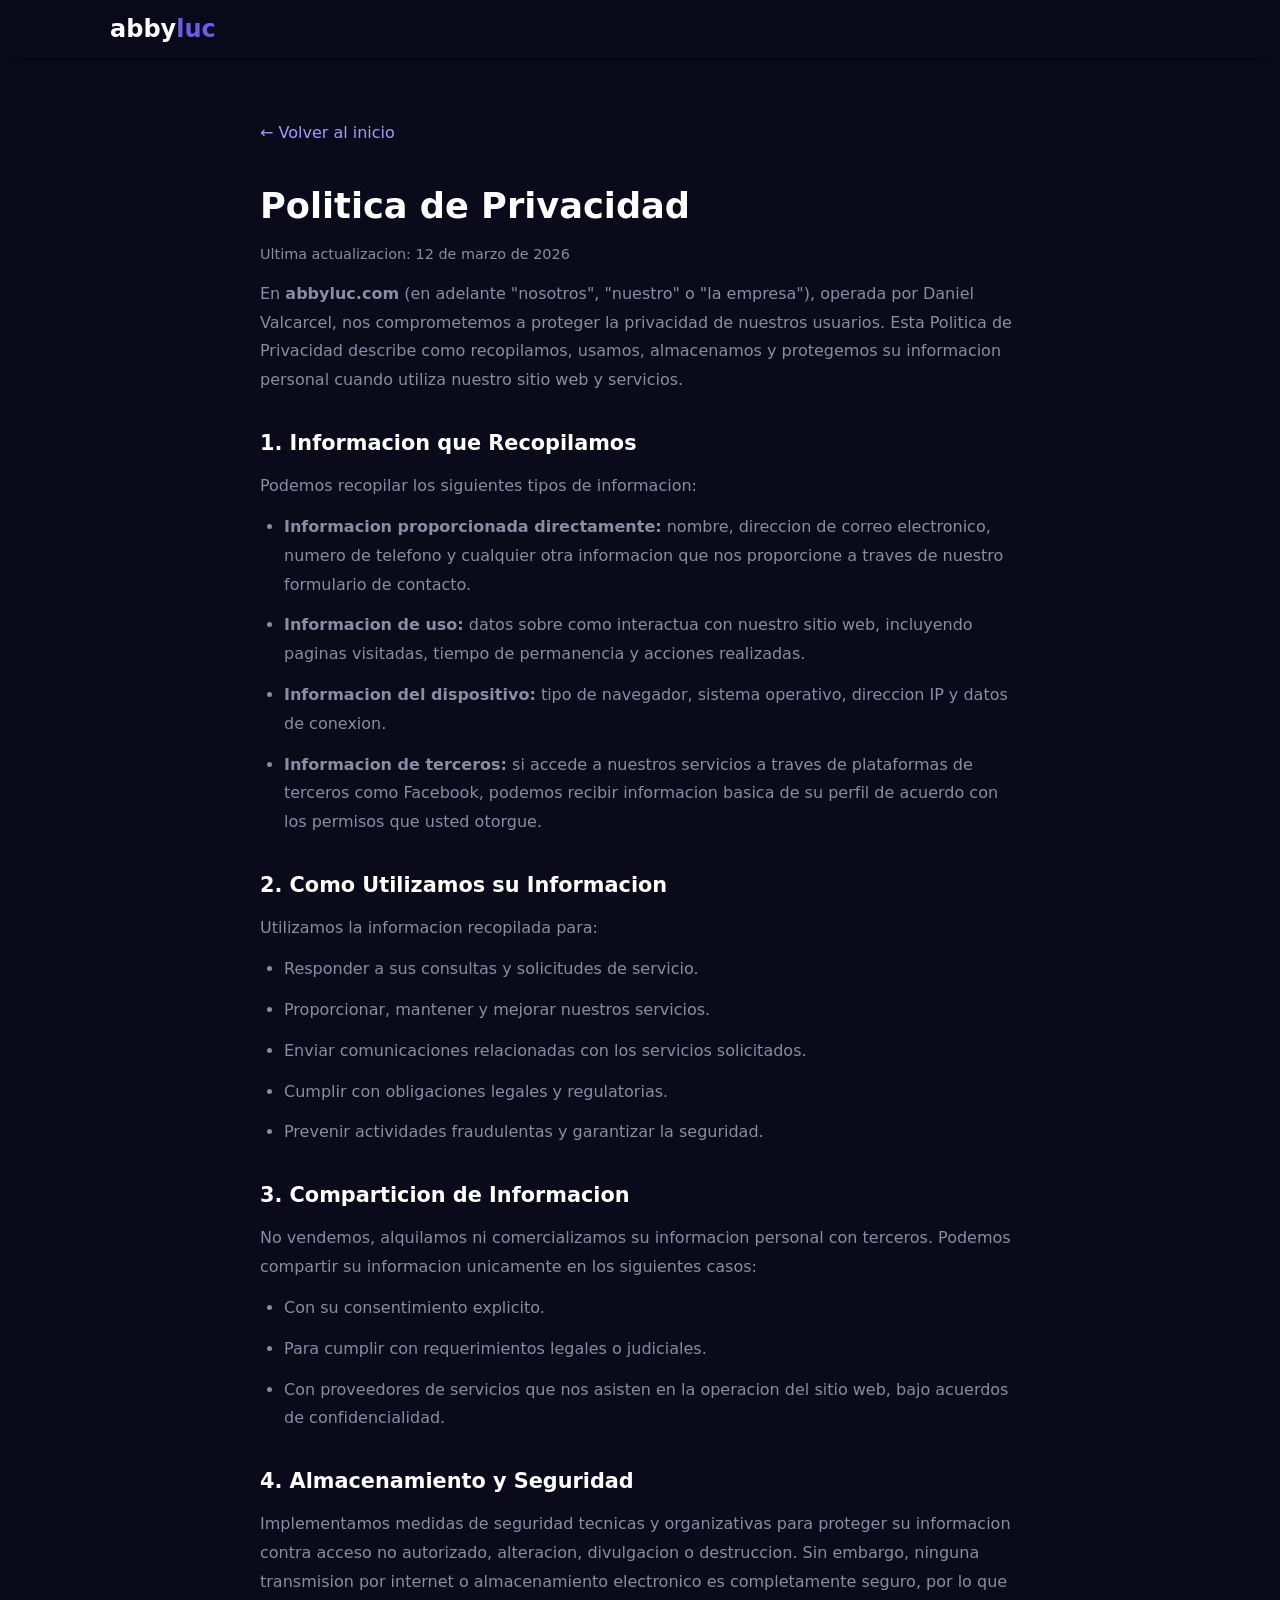
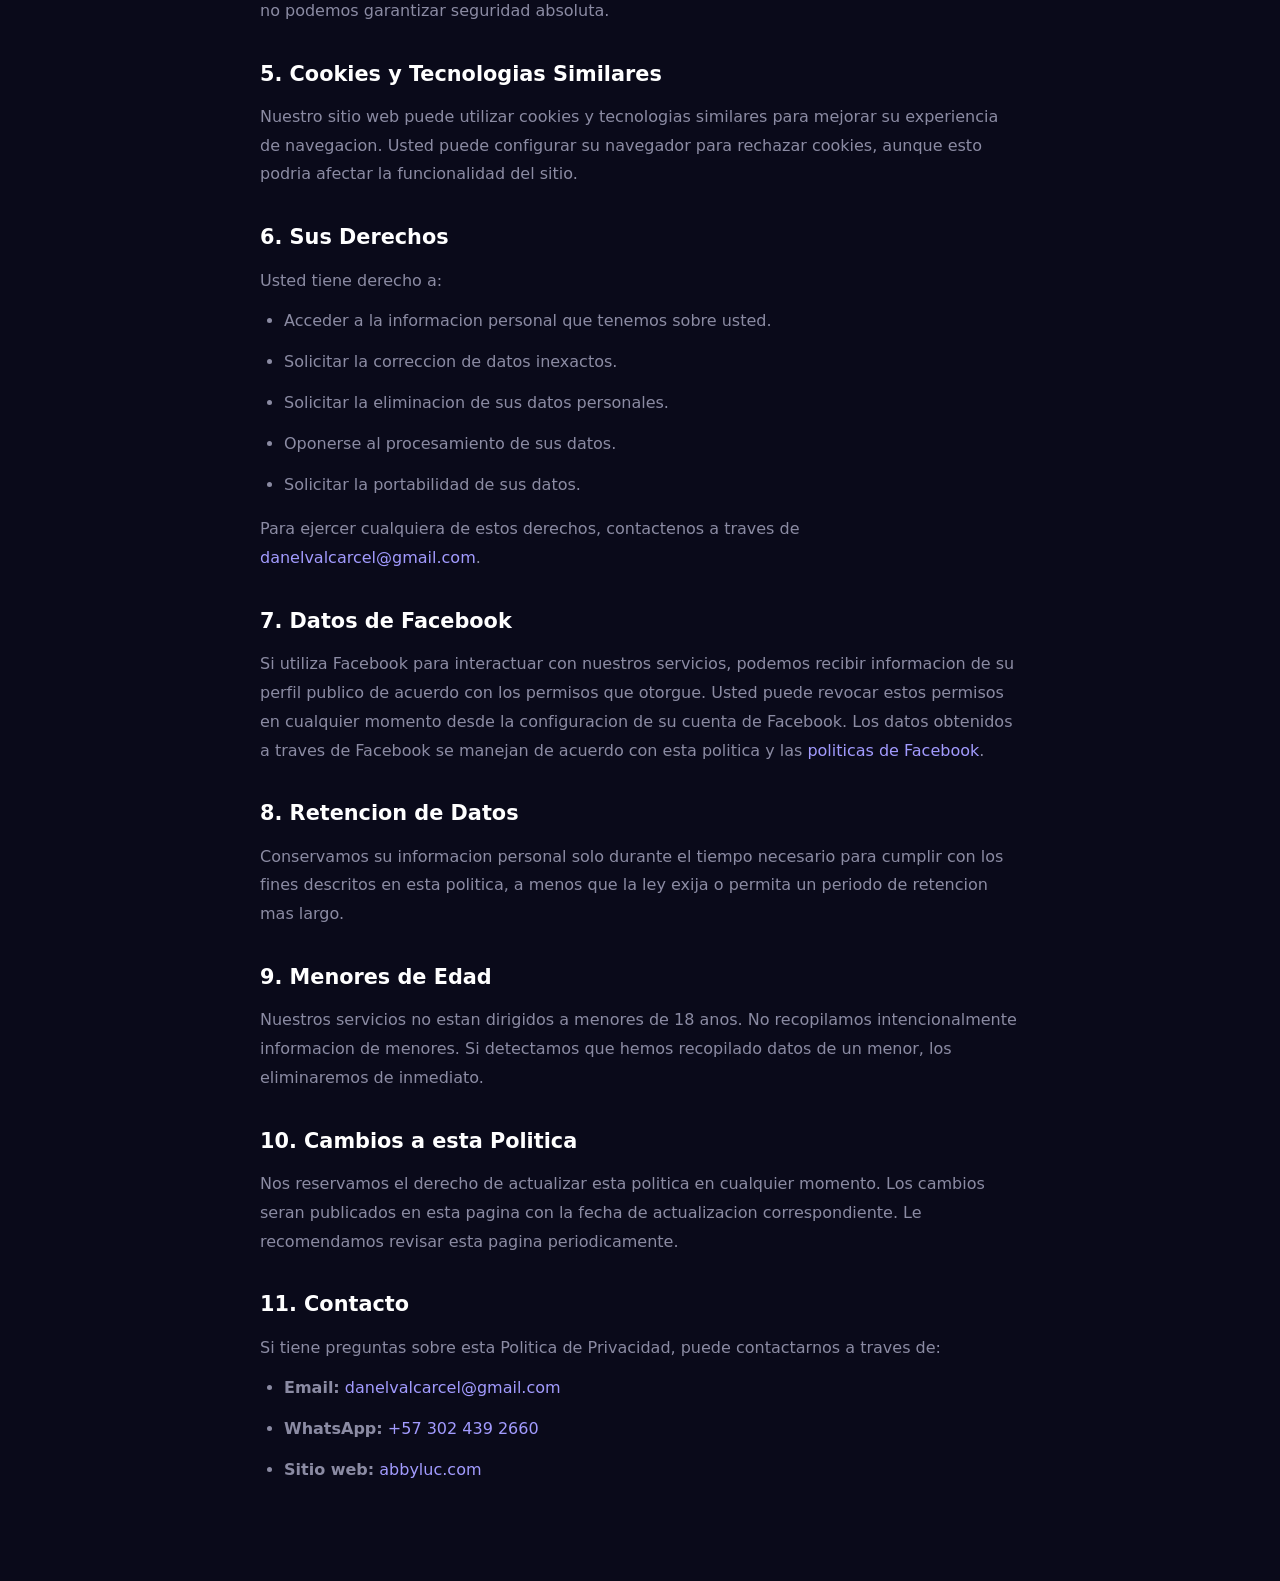
<file: privacidad.html>
<!DOCTYPE html>
<html lang="es">
<head>
    <meta charset="UTF-8">
    <meta name="viewport" content="width=device-width, initial-scale=1.0">
    <title>Politica de Privacidad | abbyluc.com</title>
    <link rel="stylesheet" href="styles.css">
    <style>
        .legal-page { max-width: 800px; margin: 0 auto; padding: 120px 20px 80px; }
        .legal-page h1 { font-size: 2.2rem; color: var(--white); margin-bottom: 8px; }
        .legal-date { color: var(--gray); margin-bottom: 40px; font-size: 0.9rem; }
        .legal-page h2 { color: var(--white); font-size: 1.3rem; margin: 32px 0 12px; }
        .legal-page p, .legal-page li { color: var(--gray); line-height: 1.8; margin-bottom: 12px; }
        .legal-page ul { padding-left: 24px; margin-bottom: 16px; }
        .legal-page a { color: var(--primary-light); text-decoration: none; }
        .legal-page a:hover { text-decoration: underline; }
        .back-link { display: inline-flex; align-items: center; gap: 8px; color: var(--primary-light); text-decoration: none; font-weight: 500; margin-bottom: 32px; }
        .back-link:hover { text-decoration: underline; }
    </style>
</head>
<body>
    <nav class="navbar scrolled" id="navbar">
        <div class="nav-container">
            <a href="index.html" class="nav-logo">abby<span>luc</span></a>
        </div>
    </nav>

    <div class="legal-page">
        <a href="index.html" class="back-link">&larr; Volver al inicio</a>
        <h1>Politica de Privacidad</h1>
        <p class="legal-date">Ultima actualizacion: 12 de marzo de 2026</p>

        <p>En <strong>abbyluc.com</strong> (en adelante "nosotros", "nuestro" o "la empresa"), operada por Daniel Valcarcel, nos comprometemos a proteger la privacidad de nuestros usuarios. Esta Politica de Privacidad describe como recopilamos, usamos, almacenamos y protegemos su informacion personal cuando utiliza nuestro sitio web y servicios.</p>

        <h2>1. Informacion que Recopilamos</h2>
        <p>Podemos recopilar los siguientes tipos de informacion:</p>
        <ul>
            <li><strong>Informacion proporcionada directamente:</strong> nombre, direccion de correo electronico, numero de telefono y cualquier otra informacion que nos proporcione a traves de nuestro formulario de contacto.</li>
            <li><strong>Informacion de uso:</strong> datos sobre como interactua con nuestro sitio web, incluyendo paginas visitadas, tiempo de permanencia y acciones realizadas.</li>
            <li><strong>Informacion del dispositivo:</strong> tipo de navegador, sistema operativo, direccion IP y datos de conexion.</li>
            <li><strong>Informacion de terceros:</strong> si accede a nuestros servicios a traves de plataformas de terceros como Facebook, podemos recibir informacion basica de su perfil de acuerdo con los permisos que usted otorgue.</li>
        </ul>

        <h2>2. Como Utilizamos su Informacion</h2>
        <p>Utilizamos la informacion recopilada para:</p>
        <ul>
            <li>Responder a sus consultas y solicitudes de servicio.</li>
            <li>Proporcionar, mantener y mejorar nuestros servicios.</li>
            <li>Enviar comunicaciones relacionadas con los servicios solicitados.</li>
            <li>Cumplir con obligaciones legales y regulatorias.</li>
            <li>Prevenir actividades fraudulentas y garantizar la seguridad.</li>
        </ul>

        <h2>3. Comparticion de Informacion</h2>
        <p>No vendemos, alquilamos ni comercializamos su informacion personal con terceros. Podemos compartir su informacion unicamente en los siguientes casos:</p>
        <ul>
            <li>Con su consentimiento explicito.</li>
            <li>Para cumplir con requerimientos legales o judiciales.</li>
            <li>Con proveedores de servicios que nos asisten en la operacion del sitio web, bajo acuerdos de confidencialidad.</li>
        </ul>

        <h2>4. Almacenamiento y Seguridad</h2>
        <p>Implementamos medidas de seguridad tecnicas y organizativas para proteger su informacion contra acceso no autorizado, alteracion, divulgacion o destruccion. Sin embargo, ninguna transmision por internet o almacenamiento electronico es completamente seguro, por lo que no podemos garantizar seguridad absoluta.</p>

        <h2>5. Cookies y Tecnologias Similares</h2>
        <p>Nuestro sitio web puede utilizar cookies y tecnologias similares para mejorar su experiencia de navegacion. Usted puede configurar su navegador para rechazar cookies, aunque esto podria afectar la funcionalidad del sitio.</p>

        <h2>6. Sus Derechos</h2>
        <p>Usted tiene derecho a:</p>
        <ul>
            <li>Acceder a la informacion personal que tenemos sobre usted.</li>
            <li>Solicitar la correccion de datos inexactos.</li>
            <li>Solicitar la eliminacion de sus datos personales.</li>
            <li>Oponerse al procesamiento de sus datos.</li>
            <li>Solicitar la portabilidad de sus datos.</li>
        </ul>
        <p>Para ejercer cualquiera de estos derechos, contactenos a traves de <a href="mailto:danelvalcarcel@gmail.com">danelvalcarcel@gmail.com</a>.</p>

        <h2>7. Datos de Facebook</h2>
        <p>Si utiliza Facebook para interactuar con nuestros servicios, podemos recibir informacion de su perfil publico de acuerdo con los permisos que otorgue. Usted puede revocar estos permisos en cualquier momento desde la configuracion de su cuenta de Facebook. Los datos obtenidos a traves de Facebook se manejan de acuerdo con esta politica y las <a href="https://www.facebook.com/privacy/explanation" target="_blank" rel="noopener">politicas de Facebook</a>.</p>

        <h2>8. Retencion de Datos</h2>
        <p>Conservamos su informacion personal solo durante el tiempo necesario para cumplir con los fines descritos en esta politica, a menos que la ley exija o permita un periodo de retencion mas largo.</p>

        <h2>9. Menores de Edad</h2>
        <p>Nuestros servicios no estan dirigidos a menores de 18 anos. No recopilamos intencionalmente informacion de menores. Si detectamos que hemos recopilado datos de un menor, los eliminaremos de inmediato.</p>

        <h2>10. Cambios a esta Politica</h2>
        <p>Nos reservamos el derecho de actualizar esta politica en cualquier momento. Los cambios seran publicados en esta pagina con la fecha de actualizacion correspondiente. Le recomendamos revisar esta pagina periodicamente.</p>

        <h2>11. Contacto</h2>
        <p>Si tiene preguntas sobre esta Politica de Privacidad, puede contactarnos a traves de:</p>
        <ul>
            <li><strong>Email:</strong> <a href="mailto:danelvalcarcel@gmail.com">danelvalcarcel@gmail.com</a></li>
            <li><strong>WhatsApp:</strong> <a href="https://wa.me/573024392660" target="_blank" rel="noopener">+57 302 439 2660</a></li>
            <li><strong>Sitio web:</strong> <a href="https://abbyluc.com">abbyluc.com</a></li>
        </ul>
    </div>
</body>
</html>
</file>
<file: styles.css>
* {
    margin: 0;
    padding: 0;
    box-sizing: border-box;
}

:root {
    --primary: #6c5ce7;
    --primary-dark: #5a4bd1;
    --primary-light: #a29bfe;
    --dark: #0a0a1a;
    --dark-light: #12122a;
    --dark-card: #1a1a3e;
    --gray: #8b8ba3;
    --light: #e4e4f0;
    --white: #ffffff;
    --whatsapp: #25D366;
    --whatsapp-dark: #128C7E;
    --gradient: linear-gradient(135deg, #6c5ce7, #a29bfe);
}

html {
    scroll-behavior: smooth;
}

body {
    font-family: 'Segoe UI', system-ui, -apple-system, sans-serif;
    background-color: var(--dark);
    color: var(--light);
    line-height: 1.6;
    overflow-x: hidden;
}

.container {
    max-width: 1100px;
    margin: 0 auto;
    padding: 0 20px;
}

/* Navbar */
.navbar {
    position: fixed;
    top: 0;
    left: 0;
    right: 0;
    z-index: 1000;
    padding: 16px 0;
    transition: background 0.3s, box-shadow 0.3s;
}

.navbar.scrolled {
    background: rgba(10, 10, 26, 0.95);
    backdrop-filter: blur(10px);
    box-shadow: 0 2px 20px rgba(0, 0, 0, 0.3);
    padding: 10px 0;
}

.nav-container {
    max-width: 1100px;
    margin: 0 auto;
    padding: 0 20px;
    display: flex;
    justify-content: space-between;
    align-items: center;
}

.nav-logo {
    font-size: 1.5rem;
    font-weight: 800;
    color: var(--white);
    text-decoration: none;
}

.nav-logo span {
    color: var(--primary);
}

.nav-menu {
    display: flex;
    list-style: none;
    gap: 32px;
}

.nav-menu a {
    color: var(--gray);
    text-decoration: none;
    font-size: 0.95rem;
    font-weight: 500;
    transition: color 0.3s;
}

.nav-menu a:hover {
    color: var(--white);
}

.nav-toggle {
    display: none;
    flex-direction: column;
    gap: 5px;
    background: none;
    border: none;
    cursor: pointer;
    padding: 4px;
}

.nav-toggle span {
    display: block;
    width: 24px;
    height: 2px;
    background: var(--white);
    border-radius: 2px;
    transition: 0.3s;
}

/* Buttons */
.btn {
    display: inline-flex;
    align-items: center;
    gap: 8px;
    padding: 12px 28px;
    border-radius: 8px;
    font-size: 0.95rem;
    font-weight: 600;
    text-decoration: none;
    cursor: pointer;
    border: none;
    transition: transform 0.2s, box-shadow 0.2s, background 0.3s;
}

.btn:hover {
    transform: translateY(-2px);
}

.btn-primary {
    background: var(--gradient);
    color: var(--white);
    box-shadow: 0 4px 15px rgba(108, 92, 231, 0.3);
}

.btn-primary:hover {
    box-shadow: 0 6px 25px rgba(108, 92, 231, 0.5);
}

.btn-outline {
    background: transparent;
    color: var(--light);
    border: 2px solid rgba(255, 255, 255, 0.15);
}

.btn-outline:hover {
    border-color: var(--primary-light);
    color: var(--white);
}

.btn-whatsapp {
    background: var(--whatsapp);
    color: var(--white);
    box-shadow: 0 4px 15px rgba(37, 211, 102, 0.3);
}

.btn-whatsapp:hover {
    background: var(--whatsapp-dark);
    box-shadow: 0 6px 25px rgba(37, 211, 102, 0.4);
}

.btn-full {
    width: 100%;
    justify-content: center;
    padding: 14px 28px;
    font-size: 1rem;
}

/* Hero */
.hero {
    min-height: 100vh;
    display: flex;
    align-items: center;
    padding: 100px 20px 60px;
    max-width: 1100px;
    margin: 0 auto;
    gap: 60px;
}

.hero-content {
    flex: 1;
}

.hero-subtitle {
    color: var(--primary-light);
    font-weight: 600;
    font-size: 0.95rem;
    text-transform: uppercase;
    letter-spacing: 2px;
    margin-bottom: 16px;
}

.hero h1 {
    font-size: 3rem;
    font-weight: 800;
    color: var(--white);
    line-height: 1.15;
    margin-bottom: 20px;
}

.highlight {
    background: var(--gradient);
    -webkit-background-clip: text;
    -webkit-text-fill-color: transparent;
    background-clip: text;
}

.hero-text {
    font-size: 1.1rem;
    color: var(--gray);
    margin-bottom: 32px;
    max-width: 500px;
}

.hero-buttons {
    display: flex;
    gap: 16px;
    flex-wrap: wrap;
}

.hero-visual {
    flex: 0.8;
}

.code-block {
    background: var(--dark-light);
    border: 1px solid rgba(108, 92, 231, 0.2);
    border-radius: 12px;
    overflow: hidden;
    box-shadow: 0 20px 60px rgba(0, 0, 0, 0.3);
}

.code-header {
    padding: 12px 16px;
    display: flex;
    gap: 8px;
    background: rgba(255, 255, 255, 0.03);
    border-bottom: 1px solid rgba(255, 255, 255, 0.05);
}

.dot {
    width: 12px;
    height: 12px;
    border-radius: 50%;
}

.dot.red { background: #ff5f56; }
.dot.yellow { background: #ffbd2e; }
.dot.green { background: #27c93f; }

.code-block pre {
    padding: 24px;
    font-family: 'Consolas', 'Monaco', monospace;
    font-size: 0.9rem;
    line-height: 1.7;
}

.code-keyword { color: #c792ea; }
.code-var { color: #82aaff; }
.code-prop { color: #f78c6c; }
.code-string { color: #c3e88d; }
.code-func { color: #82aaff; }

/* Sections */
.section-title {
    font-size: 2.2rem;
    font-weight: 800;
    color: var(--white);
    margin-bottom: 8px;
}

.section-subtitle {
    color: var(--gray);
    font-size: 1.05rem;
    margin-bottom: 48px;
}

/* Servicios */
.servicios {
    padding: 100px 0;
}

.servicios-grid {
    display: grid;
    grid-template-columns: repeat(3, 1fr);
    gap: 24px;
}

.servicio-card {
    background: var(--dark-light);
    border: 1px solid rgba(255, 255, 255, 0.05);
    border-radius: 12px;
    padding: 32px 24px;
    transition: transform 0.3s, border-color 0.3s, box-shadow 0.3s;
}

.servicio-card:hover {
    transform: translateY(-4px);
    border-color: rgba(108, 92, 231, 0.3);
    box-shadow: 0 10px 40px rgba(108, 92, 231, 0.1);
}

.servicio-icon {
    width: 48px;
    height: 48px;
    background: rgba(108, 92, 231, 0.1);
    border-radius: 10px;
    display: flex;
    align-items: center;
    justify-content: center;
    margin-bottom: 20px;
    color: var(--primary-light);
}

.servicio-icon svg {
    width: 24px;
    height: 24px;
}

.servicio-card h3 {
    color: var(--white);
    font-size: 1.15rem;
    margin-bottom: 12px;
}

.servicio-card p {
    color: var(--gray);
    font-size: 0.9rem;
    line-height: 1.6;
}

/* Sobre Mi */
.sobre-mi {
    padding: 100px 0;
}

.sobre-mi-content {
    display: flex;
    gap: 60px;
    align-items: center;
}

.sobre-mi-text {
    flex: 1;
}

.sobre-mi-intro {
    font-size: 1.3rem;
    color: var(--white);
    margin: 16px 0;
}

.sobre-mi-text p {
    color: var(--gray);
    margin-bottom: 16px;
}

.stats {
    display: flex;
    flex-direction: column;
    gap: 16px;
    margin-top: 32px;
}

.stat {
    display: flex;
    align-items: center;
    gap: 12px;
}

.stat-icon {
    width: 40px;
    height: 40px;
    background: rgba(108, 92, 231, 0.1);
    border-radius: 8px;
    display: flex;
    align-items: center;
    justify-content: center;
    color: var(--primary-light);
    flex-shrink: 0;
}

.stat-icon svg {
    width: 20px;
    height: 20px;
}

.stat-label {
    color: var(--light);
    font-weight: 500;
}

.sobre-mi-visual {
    flex: 0.7;
}

.profile-card {
    background: var(--dark-light);
    border: 1px solid rgba(108, 92, 231, 0.2);
    border-radius: 16px;
    padding: 40px 32px;
    text-align: center;
}

.profile-avatar {
    width: 100px;
    height: 100px;
    background: var(--gradient);
    border-radius: 50%;
    display: flex;
    align-items: center;
    justify-content: center;
    font-size: 2rem;
    font-weight: 800;
    color: var(--white);
    margin: 0 auto 20px;
}

.profile-card h3 {
    color: var(--white);
    font-size: 1.3rem;
    margin-bottom: 4px;
}

.profile-card > p {
    color: var(--gray);
    margin-bottom: 24px;
}

.profile-tags {
    display: flex;
    flex-wrap: wrap;
    gap: 8px;
    justify-content: center;
}

.profile-tags span {
    background: rgba(108, 92, 231, 0.12);
    color: var(--primary-light);
    padding: 6px 14px;
    border-radius: 20px;
    font-size: 0.8rem;
    font-weight: 500;
}

/* Contacto */
.contacto {
    padding: 100px 0;
}

.contacto-wrapper {
    display: grid;
    grid-template-columns: 1.2fr 0.8fr;
    gap: 40px;
    align-items: start;
}

.contacto-form {
    background: var(--dark-light);
    border: 1px solid rgba(255, 255, 255, 0.05);
    border-radius: 16px;
    padding: 36px;
}

.form-group {
    margin-bottom: 20px;
}

.form-group label {
    display: block;
    color: var(--light);
    font-size: 0.9rem;
    font-weight: 500;
    margin-bottom: 8px;
}

.form-group input,
.form-group select,
.form-group textarea {
    width: 100%;
    padding: 12px 16px;
    background: rgba(255, 255, 255, 0.04);
    border: 1px solid rgba(255, 255, 255, 0.1);
    border-radius: 8px;
    color: var(--white);
    font-size: 0.95rem;
    font-family: inherit;
    transition: border-color 0.3s;
    outline: none;
}

.form-group input::placeholder,
.form-group textarea::placeholder {
    color: var(--gray);
}

.form-group input:focus,
.form-group select:focus,
.form-group textarea:focus {
    border-color: var(--primary);
}

.form-group select {
    cursor: pointer;
    appearance: none;
    background-image: url("data:image/svg+xml,%3Csvg xmlns='http://www.w3.org/2000/svg' width='12' height='12' viewBox='0 0 24 24' fill='none' stroke='%238b8ba3' stroke-width='2'%3E%3Cpolyline points='6 9 12 15 18 9'/%3E%3C/svg%3E");
    background-repeat: no-repeat;
    background-position: right 16px center;
}

.form-group select option {
    background: var(--dark-light);
    color: var(--light);
}

.form-group textarea {
    resize: vertical;
    min-height: 100px;
}

.contacto-info {
    display: flex;
    flex-direction: column;
    gap: 20px;
}

.info-card {
    background: var(--dark-light);
    border: 1px solid rgba(37, 211, 102, 0.15);
    border-radius: 16px;
    padding: 36px;
    text-align: center;
}

.info-icon {
    color: var(--whatsapp);
    margin-bottom: 16px;
}

.info-icon svg {
    width: 48px;
    height: 48px;
}

.info-card h3 {
    color: var(--white);
    margin-bottom: 8px;
    font-size: 1.2rem;
}

.info-card > p {
    color: var(--gray);
    font-size: 0.9rem;
    margin-bottom: 24px;
}

/* Footer */
.footer {
    border-top: 1px solid rgba(255, 255, 255, 0.05);
    padding: 48px 0 24px;
}

.footer-content {
    display: flex;
    justify-content: space-between;
    align-items: start;
    margin-bottom: 40px;
}

.footer-brand p {
    color: var(--gray);
    margin-top: 12px;
    font-size: 0.9rem;
    max-width: 300px;
}

.footer-links {
    display: flex;
    flex-direction: column;
    gap: 10px;
}

.footer-links h4 {
    color: var(--white);
    margin-bottom: 4px;
}

.footer-links a {
    color: var(--gray);
    text-decoration: none;
    font-size: 0.9rem;
    transition: color 0.3s;
}

.footer-links a:hover {
    color: var(--primary-light);
}

.footer-bottom {
    border-top: 1px solid rgba(255, 255, 255, 0.05);
    padding-top: 20px;
    text-align: center;
}

.footer-bottom p {
    color: var(--gray);
    font-size: 0.85rem;
}

/* Animations */
.fade-in {
    opacity: 0;
    transform: translateY(30px);
    transition: opacity 0.6s ease, transform 0.6s ease;
}

.fade-in.visible {
    opacity: 1;
    transform: translateY(0);
}

/* Responsive */
@media (max-width: 768px) {
    .nav-toggle {
        display: flex;
    }

    .nav-menu {
        position: fixed;
        top: 0;
        right: -100%;
        width: 260px;
        height: 100vh;
        background: var(--dark-light);
        flex-direction: column;
        padding: 80px 32px 32px;
        gap: 24px;
        transition: right 0.3s;
        box-shadow: -10px 0 30px rgba(0, 0, 0, 0.3);
    }

    .nav-menu.active {
        right: 0;
    }

    .nav-menu a {
        font-size: 1.1rem;
    }

    .hero {
        flex-direction: column;
        padding-top: 120px;
        gap: 40px;
        min-height: auto;
    }

    .hero h1 {
        font-size: 2rem;
    }

    .hero-visual {
        width: 100%;
    }

    .servicios-grid {
        grid-template-columns: 1fr;
    }

    .sobre-mi-content {
        flex-direction: column;
    }

    .sobre-mi-visual {
        width: 100%;
    }

    .contacto-wrapper {
        grid-template-columns: 1fr;
    }

    .footer-content {
        flex-direction: column;
        gap: 32px;
    }
}

@media (max-width: 1024px) and (min-width: 769px) {
    .servicios-grid {
        grid-template-columns: repeat(2, 1fr);
    }
}
</file>
